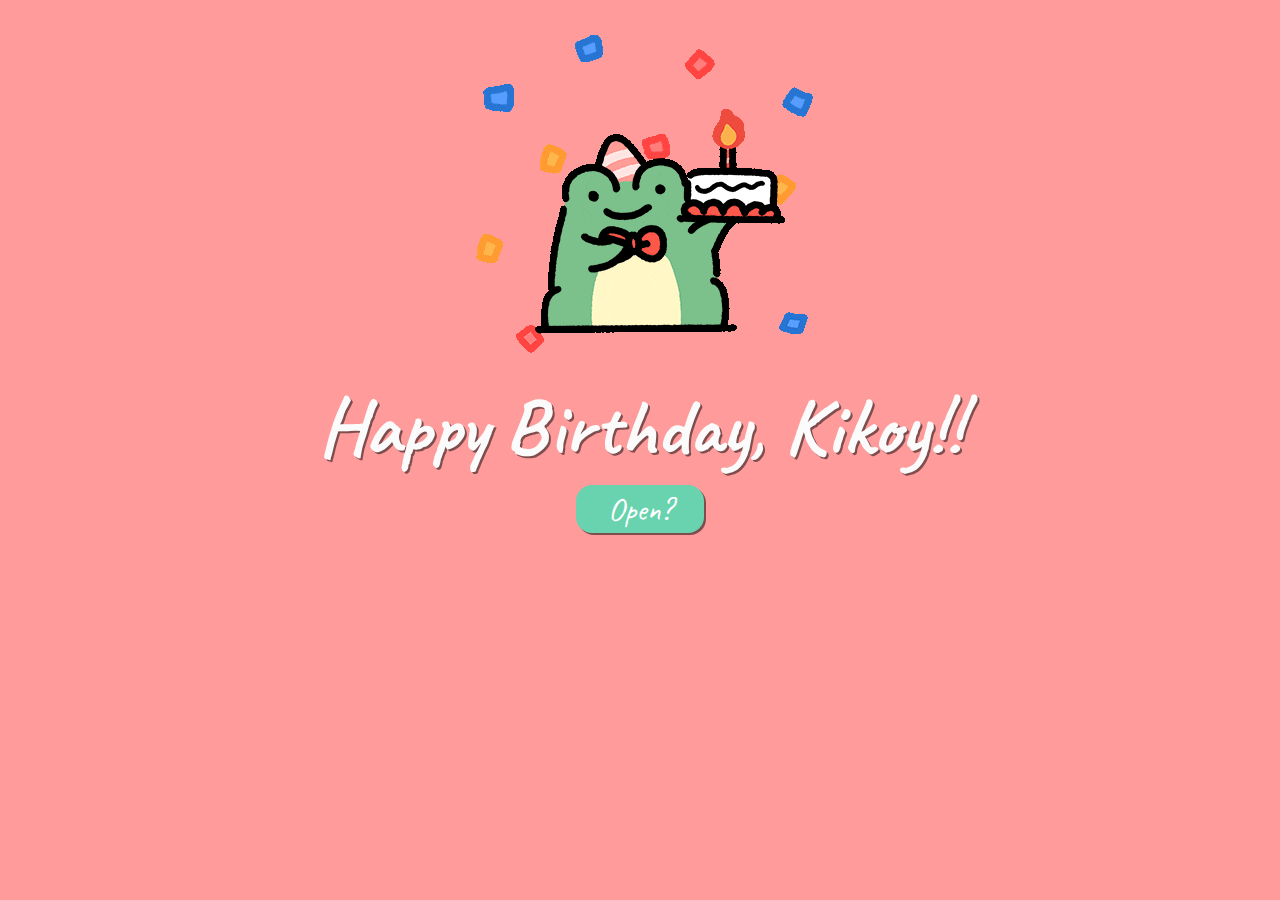
<file: lol.html>
<!DOCTYPE html>
<html lang="en">
<head>
    <meta charset="UTF-8">
    <meta name="viewport" content="width=device-width, initial-scale=1.0">
    <title>Happy Birthday Bebeluvs</title>
    <link rel="stylesheet" href="styles.css">
    <link rel="preconnect" href="https://fonts.googleapis.com">
<link rel="preconnect" href="https://fonts.gstatic.com" crossorigin>
<link href="https://fonts.googleapis.com/css2?family=Caveat:wght@400..700&family=Great+Vibes&family=Inter:ital,opsz,wght@0,14..32,100..900;1,14..32,100..900&family=Kurale&display=swap" rel="stylesheet">
</head>

<body>
    <img src="download.gif">
    <h1>Happy Birthday, Kikoy!!</h1>
    <a href="try.html" ><div><p>Open?</p></div></a>
    <audio autoplay loop>
        <source src="yie.mp3" type="audio/ogg">
      </audio>
</body>
</file>
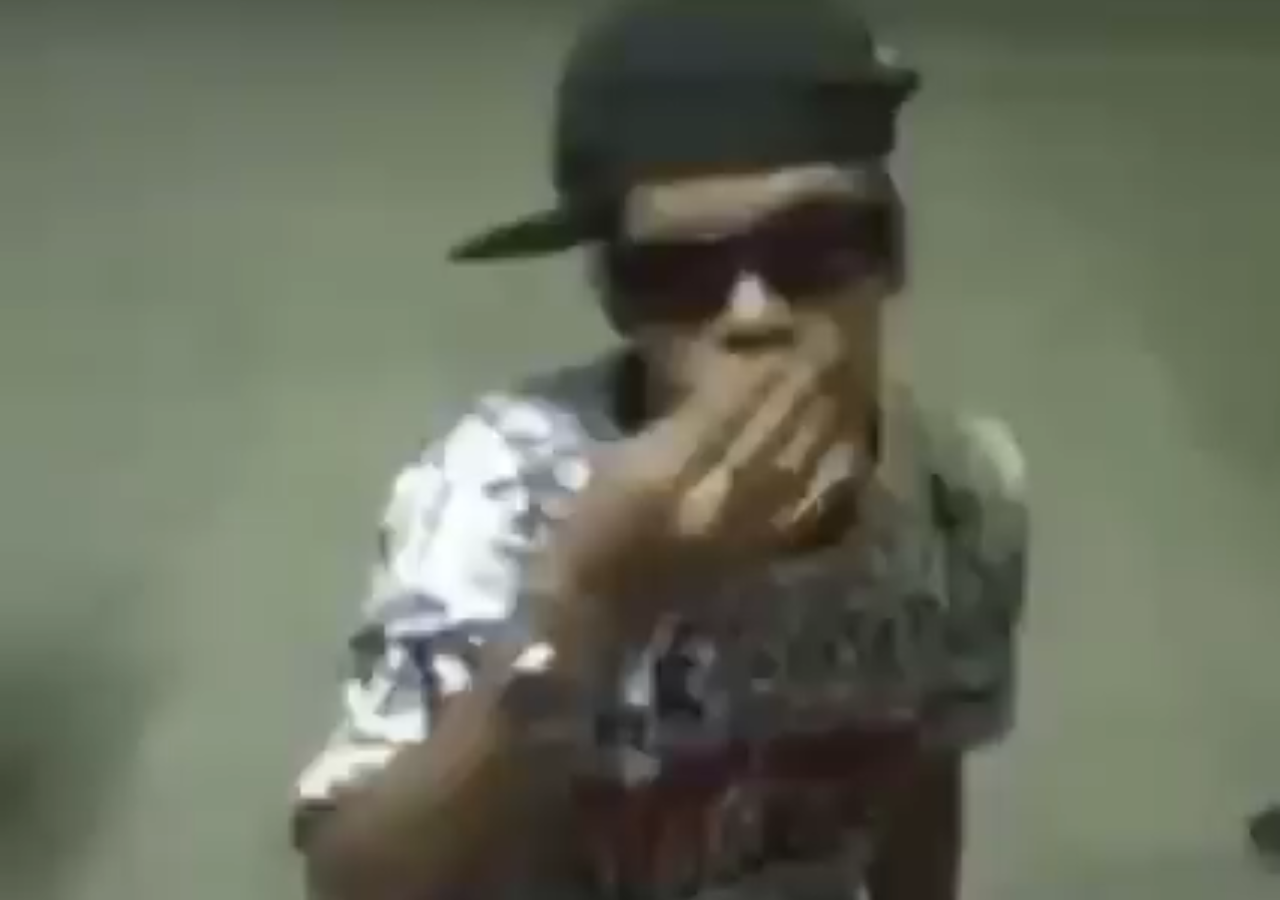
<file: try.html>
<!DOCTYPE html>
<html lang="en">
<head>
    <meta charset="UTF-8">
    <meta name="viewport" content="width=device-width, initial-scale=1.0">
    <title>Happy Birthday Lods</title>
    <link rel="stylesheet" href="try.css">
</head>
<body>
    <video autoplay loop>
        <source src="api.mp4" type="video/mp4">
    </video>
</body>
</file>
<file: styles.css>
body {
    align-items: center;
    background: #ff9b9b;
}

body h1{
    font-size: 5em;
    color: #fbfbfb;
    font-family: "Caveat", cursive;
    align-items: center;
    text-align: center;
    text-shadow: 2px 2px 0px rgba(0, 0, 0, 0.5);
    margin-top: .1em;
    margin-bottom: .1em;
}

body img {
    display: block;
  margin: 0 auto;
}

body a{
    text-decoration: none;
}

body div {
    display: flex;
    align-items: center;
    justify-content: center;
  
    background-color: rgb(105, 210, 175);
    width: 8em;
    height: 3em;
    border-radius: 1em;
    margin: auto auto;
    box-shadow: 2px 2px 0px rgba(0, 0, 0, 0.5);
  }
  
  body div p {
    color: #ffffff;
    text-decoration: none;
    text-align: center;
    font-family: "Caveat", cursive, bold; 
    font-size: 2em;
  }

body div:hover{
    width: 8.5em;
    height: 3.5em;
    background-color: rgb(83, 173, 143);
    cursor: pointer;
}
</file>
<file: try.css>
html, body {
    margin: 0;
    padding: 0;
    height: 100%;
    overflow: hidden; /* prevents scrollbars if the video slightly overflows */
  }

video {
    position: fixed;     /* or absolute */
  top: 0;
  left: 0;
  width: 100vw;        /* full viewport width */
  height: 100vh;       /* full viewport height */
  object-fit: cover;   /* scale & crop to fill */
  z-index: -1; 
}
</file>
